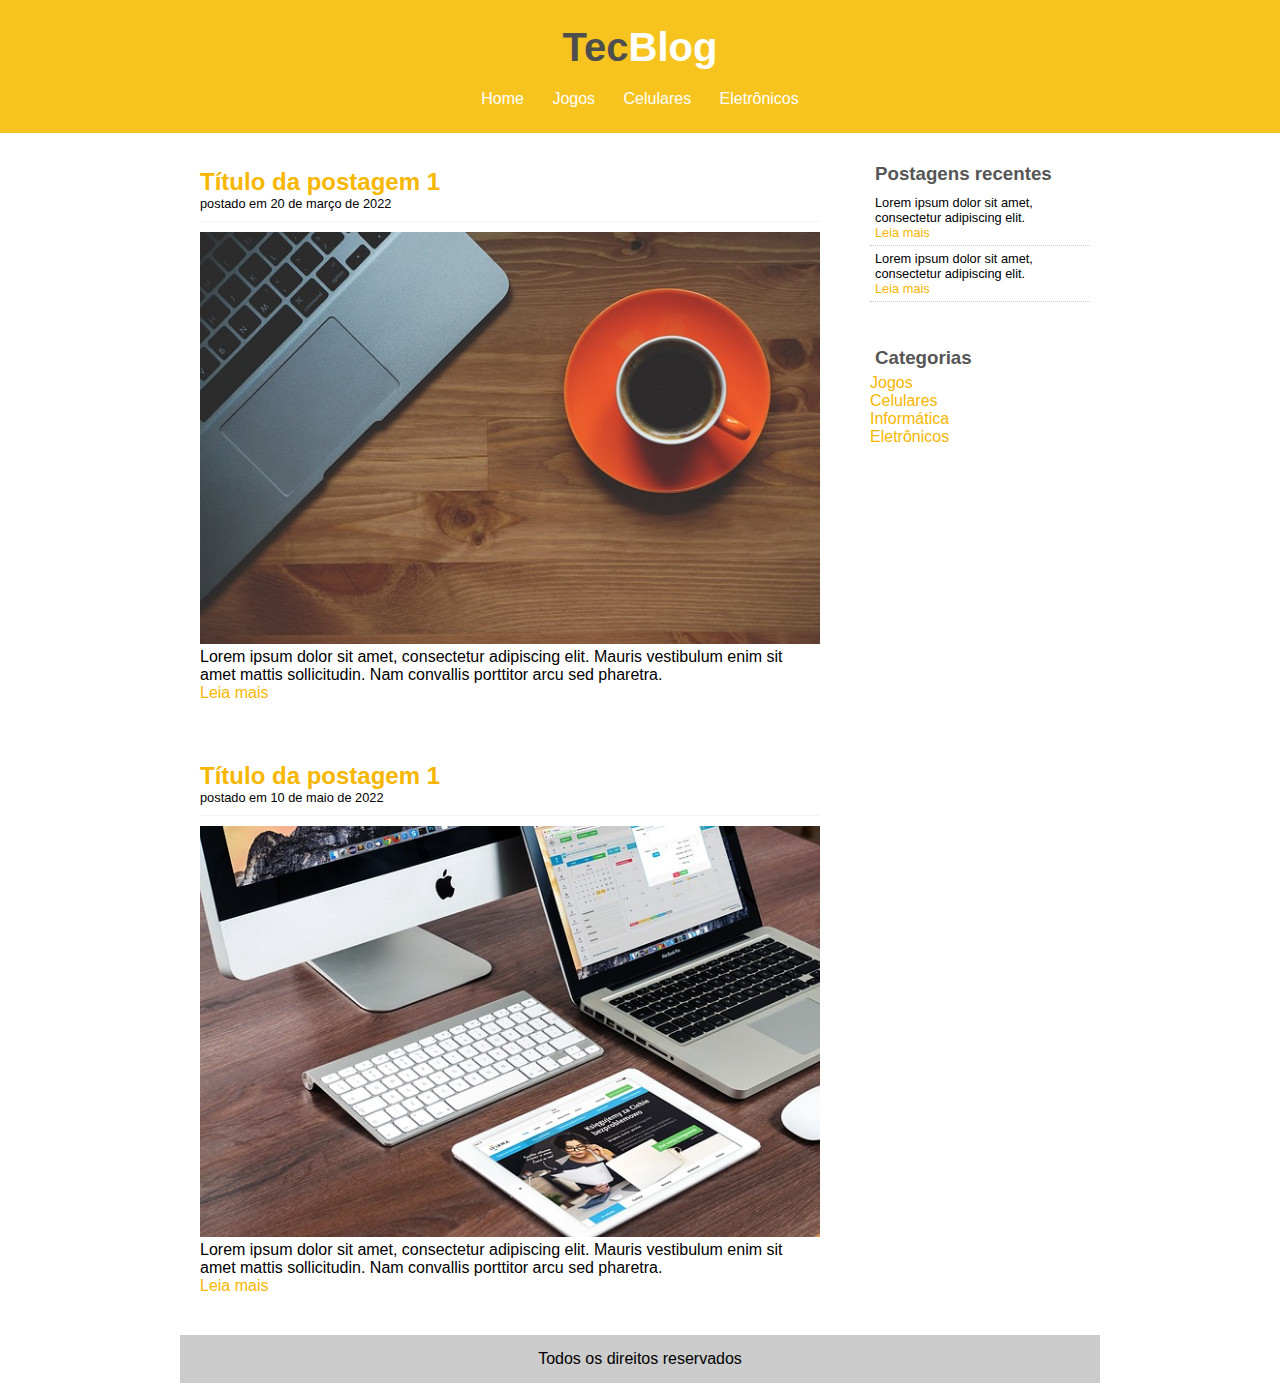
<file: index.html>
<!DOCTYPE html>
<html>
	<head>
		<meta charset="utf-8">
		<title>Tecblog - O seu site de tecnologia</title>

		<link rel="stylesheet" type="text/css" href="CSS/estilo.css">

	</head>

	<body>

		<div id="area-cabecalho">
			
			<div id="area-logo">
				<h1>Tec<span class="branco">Blog</span></h1>
			</div>

			<div id="area-menu">
				<a href="index.html">Home</a>
				<a href="jogos.html">Jogos</a>
				<a href="celulares.html">Celulares</a>
				<a href="eletronicos.html">Eletrônicos</a>
			</div>
		</div>

		<div id="area-principal">
			
			<div id="area-postagens">
				
				<!-- abertura da postagem -->
				<div class="postagem">
					<h2>Título da postagem 1</h2>
					<span class="data-postagem">postado em 20 de março de 2022</span>
					<img width="620px" src="imagens/imagem1.jpg">
					<p>Lorem ipsum dolor sit amet, consectetur adipiscing elit. Mauris vestibulum enim sit amet mattis sollicitudin. Nam convallis porttitor arcu sed pharetra.</p>
					<a href="">Leia mais</a>
				</div><!-- fim da postagem -->

				<!-- abertura da postagem -->
				<div class="postagem">
					<h2>Título da postagem 1</h2>
					<span class="data-postagem">postado em 10 de maio de 2022</span>
					<img width="620px" src="imagens/imagem2.jpg">
					<p>Lorem ipsum dolor sit amet, consectetur adipiscing elit. Mauris vestibulum enim sit amet mattis sollicitudin. Nam convallis porttitor arcu sed pharetra.</p>
					<a href="">Leia mais</a>
				</div><!-- fim da postagem -->

			</div>

			<div id="area-lateral">
				
				<div class="conteudo-lateral">
					<h3>Postagens recentes</h3>
					<div class="postagem-lateral">
						<p>Lorem ipsum dolor sit amet, consectetur adipiscing elit.</p>
						<a href="">Leia mais</a>
					</div>

					<div class="postagem-lateral">
						<p>Lorem ipsum dolor sit amet, consectetur adipiscing elit.</p>
						<a href="">Leia mais</a>
					</div>
				</div>

				<div class="conteudo-lateral">
					<h3>Categorias</h3>
					<a href="">Jogos</a><br>
					<a href="">Celulares</a><br>
					<a href="">Informática</a><br>
					<a href="">Eletrônicos</a><br>
				</div>

			</div>

			<div id="rodape">
				Todos os direitos reservados
			</div>

		</div>

	</body>
</html>
</file>
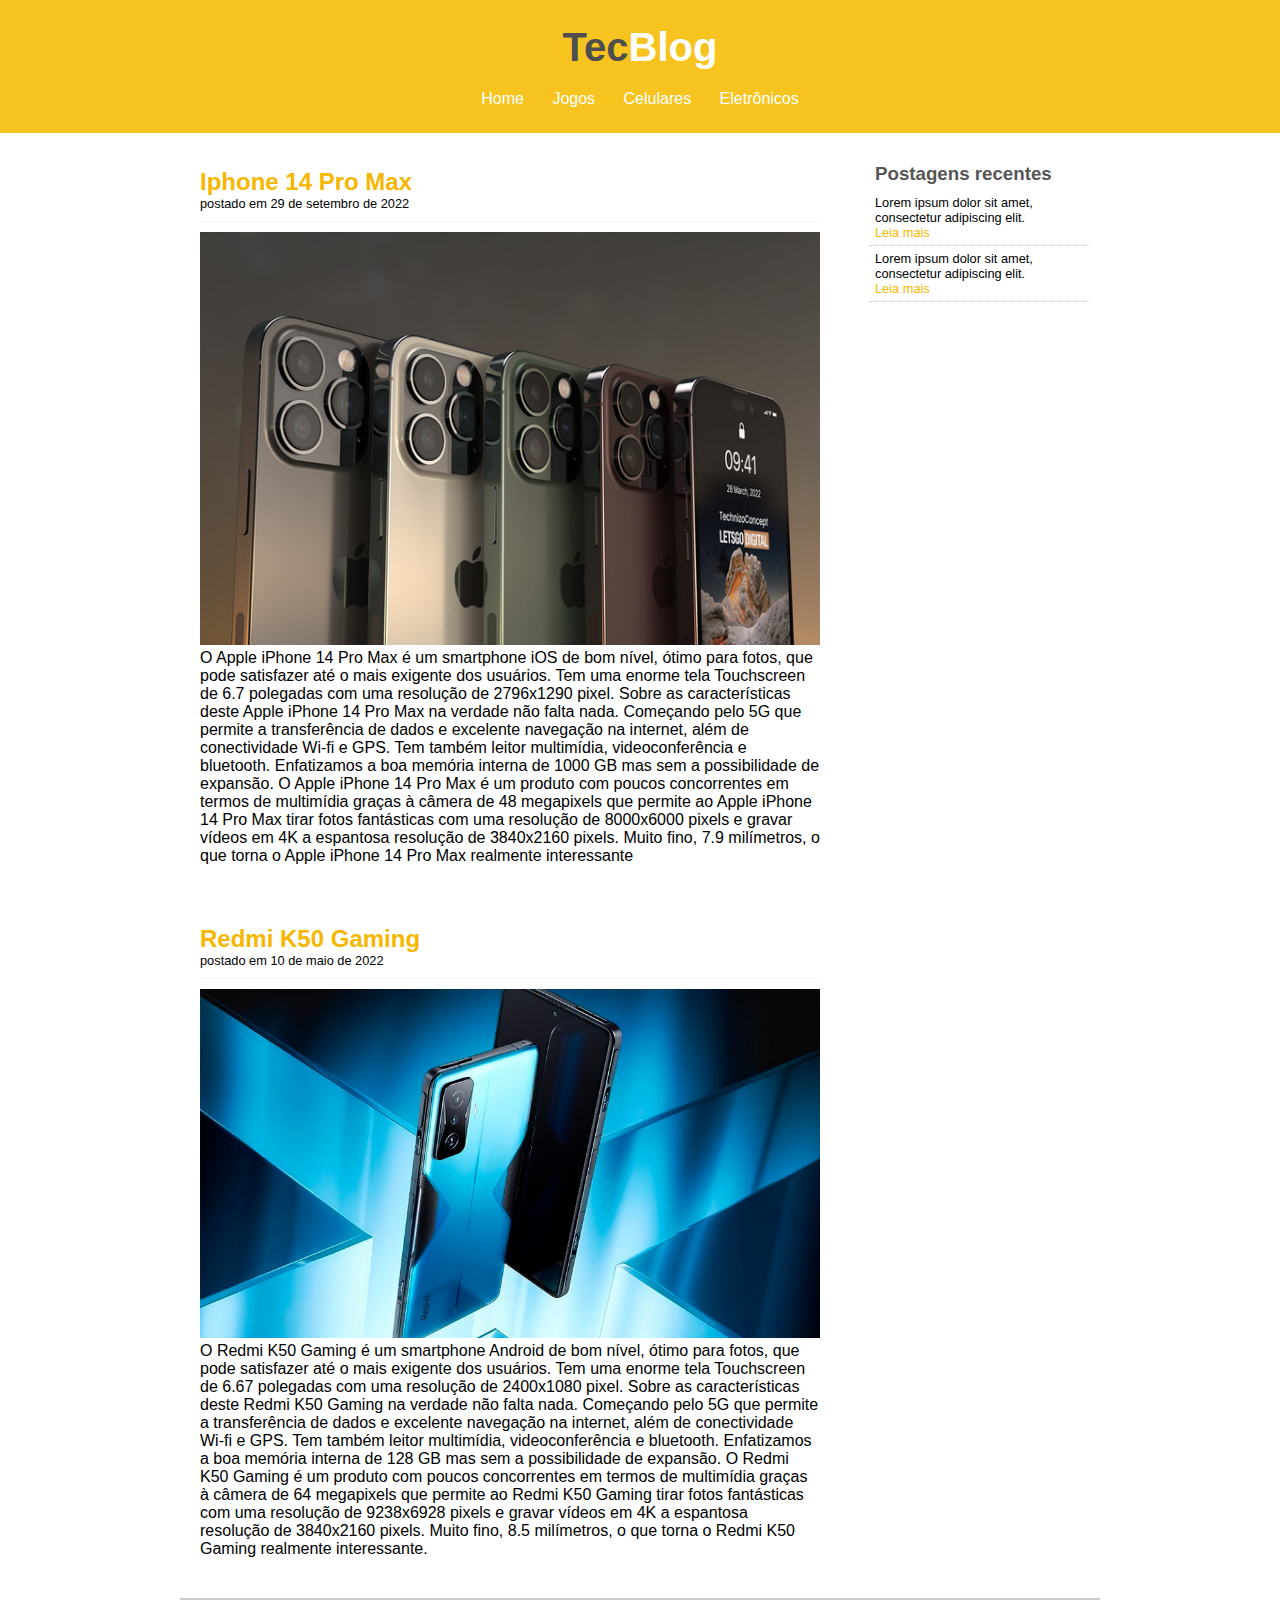
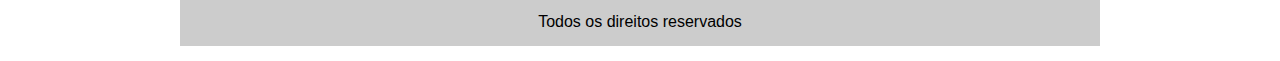
<file: celulares.html>
<!DOCTYPE html>
<html>
	<head>
		<meta charset="utf-8">
		<title>Tecblog - O seu site de tecnologia</title>

		<link rel="stylesheet" type="text/css" href="CSS/estilo.css">

	</head>

	<body>

		<div id="area-cabecalho">
			
			<div id="area-logo">
				<h1>Tec<span class="branco">Blog</span></h1>
			</div>

			<div id="area-menu">
				<a href="index.html">Home</a>
				<a href="jogos.html">Jogos</a>
				<a href="celulares.html">Celulares</a>
				<a href="eletronicos.html">Eletrônicos</a>
			</div>
		</div>

		<div id="area-principal">
			
			<div id="area-postagens">
				
				<!-- abertura da postagem -->
				<div class="postagem">
					<h2>Iphone 14 Pro Max</h2>
					<span class="data-postagem">postado em 29 de setembro de 2022</span>
					<img width="620px" src="imagens/iphone14pro.jpg">
					<p>O Apple iPhone 14 Pro Max é um smartphone iOS de bom nível, ótimo para fotos, que pode satisfazer até o mais exigente dos usuários. Tem uma enorme tela Touchscreen de 6.7 polegadas com uma resolução de 2796x1290 pixel. Sobre as características deste Apple iPhone 14 Pro Max na verdade não falta nada. Começando pelo 5G que permite a transferência de dados e excelente navegação na internet, além de conectividade Wi-fi e GPS. Tem também leitor multimídia, videoconferência e bluetooth. Enfatizamos a boa memória interna de 1000 GB mas sem a possibilidade de expansão. O Apple iPhone 14 Pro Max é um produto com poucos concorrentes em termos de multimídia graças à câmera de 48 megapixels que permite ao Apple iPhone 14 Pro Max tirar fotos fantásticas com uma resolução de 8000x6000 pixels e gravar vídeos em 4K a espantosa resolução de 3840x2160 pixels. Muito fino, 7.9 milímetros, o que torna o Apple iPhone 14 Pro Max realmente interessante</p>
				</div><!-- fim da postagem -->

				<!-- abertura da postagem -->
				<div class="postagem">
					<h2>Redmi K50 Gaming</h2>
					<span class="data-postagem">postado em 10 de maio de 2022</span>
					<img width="620px" src="imagens/redmi.jpg">
					<p>O Redmi K50 Gaming é um smartphone Android de bom nível, ótimo para fotos, que pode satisfazer até o mais exigente dos usuários. Tem uma enorme tela Touchscreen de 6.67 polegadas com uma resolução de 2400x1080 pixel. Sobre as características deste Redmi K50 Gaming na verdade não falta nada. Começando pelo 5G que permite a transferência de dados e excelente navegação na internet, além de conectividade Wi-fi e GPS. Tem também leitor multimídia, videoconferência e bluetooth. Enfatizamos a boa memória interna de 128 GB mas sem a possibilidade de expansão. O Redmi K50 Gaming é um produto com poucos concorrentes em termos de multimídia graças à câmera de 64 megapixels que permite ao Redmi K50 Gaming tirar fotos fantásticas com uma resolução de 9238x6928 pixels e gravar vídeos em 4K a espantosa resolução de 3840x2160 pixels. Muito fino, 8.5 milímetros, o que torna o Redmi K50 Gaming realmente interessante.</p>
				</div><!-- fim da postagem -->

			</div>

			<div id="area-lateral">
				
				<div class="conteudo-lateral">
					<h3>Postagens recentes</h3>
					<div class="postagem-lateral">
						<p>Lorem ipsum dolor sit amet, consectetur adipiscing elit.</p>
						<a href="">Leia mais</a>
					</div>

					<div class="postagem-lateral">
						<p>Lorem ipsum dolor sit amet, consectetur adipiscing elit.</p>
						<a href="">Leia mais</a>
					</div>
				</div>

			</div>

			<div id="rodape">
				Todos os direitos reservados
			</div>

		</div>

	</body>
</html>
</file>
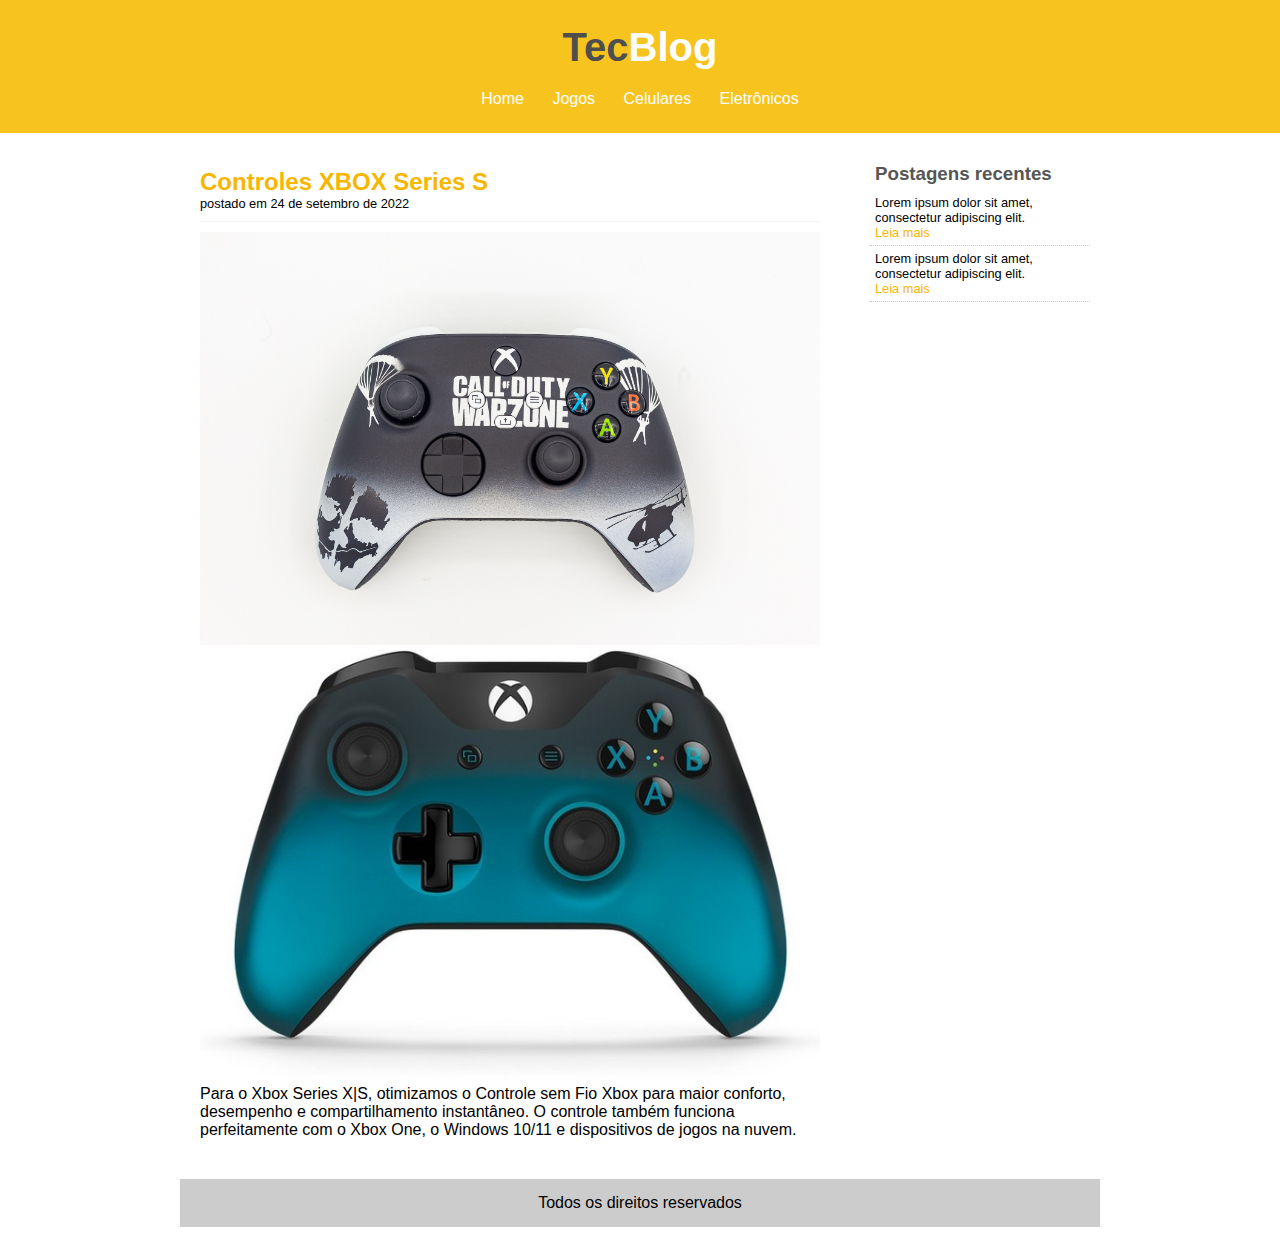
<file: eletronicos.html>
<!DOCTYPE html>
<html>
	<head>
		<meta charset="utf-8">
		<title>Tecblog - O seu site de tecnologia</title>

		<link rel="stylesheet" type="text/css" href="CSS/estilo.css">

	</head>

	<body>

		<div id="area-cabecalho">
			
			<div id="area-logo">
				<h1>Tec<span class="branco">Blog</span></h1>
			</div>

			<div id="area-menu">
				<a href="index.html">Home</a>
				<a href="jogos.html">Jogos</a>
				<a href="celulares.html">Celulares</a>
				<a href="eletronicos.html">Eletrônicos</a>
			</div>
		</div>

		<div id="area-principal">
			
			<div id="area-postagens">
				
				<!-- abertura da postagem -->
				<div class="postagem">
					<h2>Controles XBOX Series S</h2>
					<span class="data-postagem">postado em 24 de setembro de 2022</span>
					<img width="620px" src="imagens/xbox.jpg">
					<img width="620px" src="imagens/xbox2.jpg">
					<p>Para o Xbox Series X|S, otimizamos o Controle sem Fio Xbox para maior conforto, desempenho e compartilhamento instantâneo. O controle também funciona perfeitamente com o Xbox One, o Windows 10/11 e dispositivos de jogos na nuvem.</p>
				</div><!-- fim da postagem -->

			</div>

			<div id="area-lateral">
				
				<div class="conteudo-lateral">
					<h3>Postagens recentes</h3>
					<div class="postagem-lateral">
						<p>Lorem ipsum dolor sit amet, consectetur adipiscing elit.</p>
						<a href="">Leia mais</a>
					</div>

					<div class="postagem-lateral">
						<p>Lorem ipsum dolor sit amet, consectetur adipiscing elit.</p>
						<a href="">Leia mais</a>
					</div>
				</div>

			</div>

			<div id="rodape">
				Todos os direitos reservados
			</div>

		</div>

	</body>
</html>
</file>
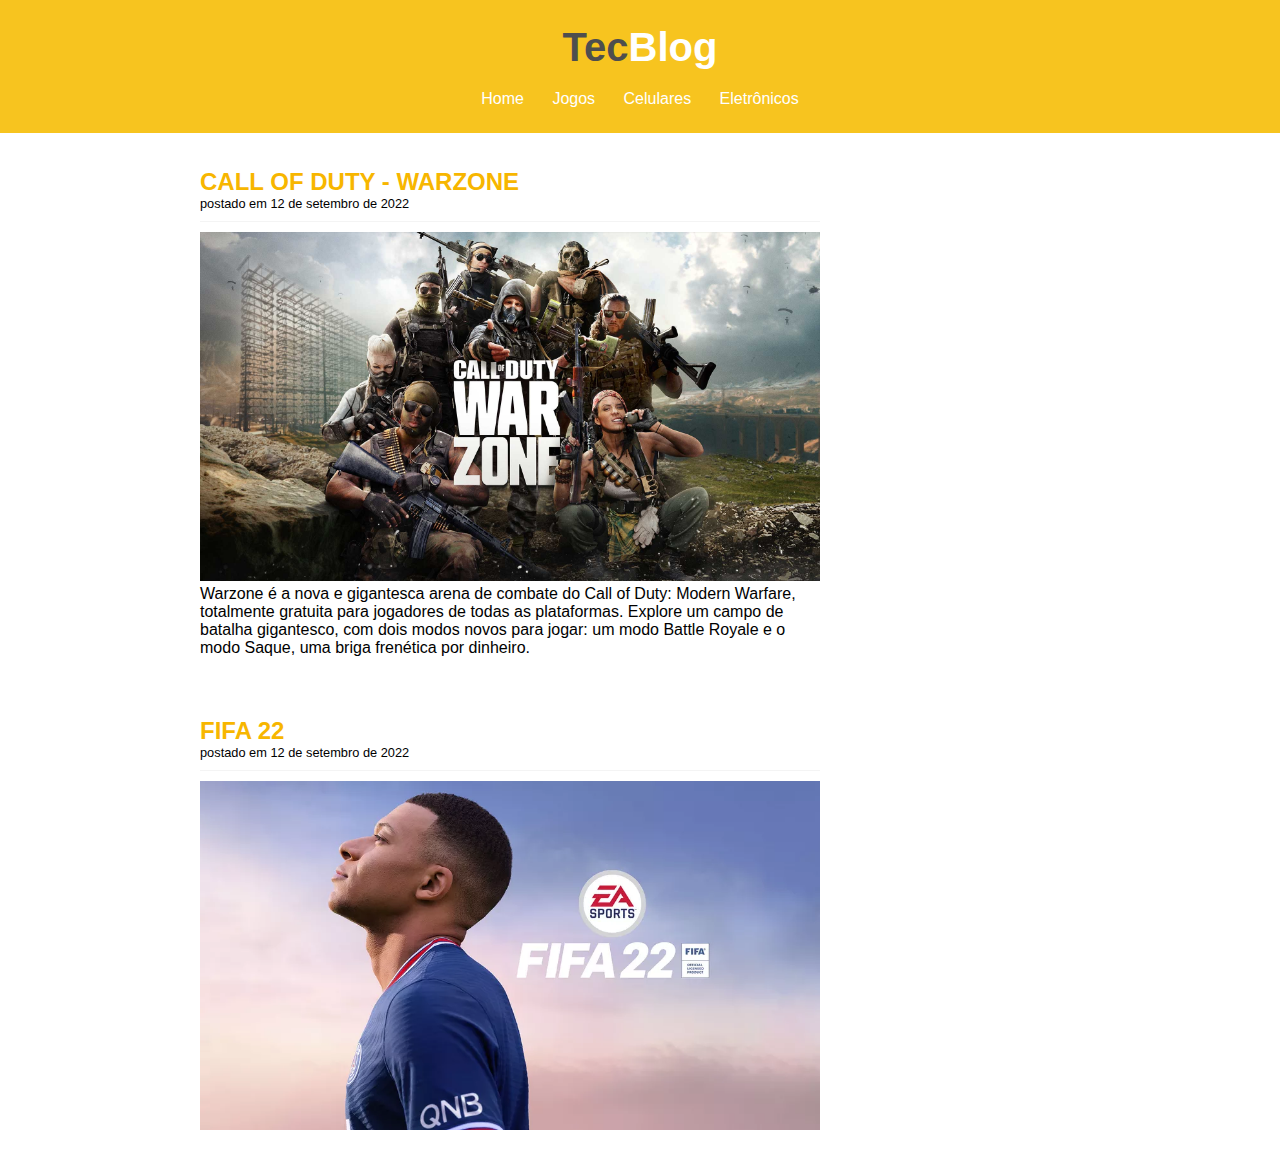
<file: jogos.html>
<!DOCTYPE html>
<html>
	<head>
		<meta charset="utf-8">
		<title>Tecblog - Jogos</title>

		<link rel="stylesheet" type="text/css" href="CSS/estilo.css">

	</head>

	<body>

		<div id="area-cabecalho">
			<div id="area-logo">				
				<h1>Tec<span class="branco">Blog</span></h1>
			</div>

			<div id="area-menu">
				<a href="index.html">Home</a>
				<a href="jogos.html">Jogos</a>
				<a href="celulares.html">Celulares</a>
				<a href="eletronicos.html">Eletrônicos</a>
			</div>
		</div>

		<div id="area-principal">
			
			<div id="area-postagens">
				<div class="postagem">					
					<h2>CALL OF DUTY - WARZONE</h2>
					<span class="data-postagem">postado em 12 de setembro de 2022</span>
					<img width="620px" src="imagens/cod.jpg">
					<p>Warzone é a nova e gigantesca arena de combate do Call of Duty: Modern Warfare, totalmente gratuita para jogadores de todas as plataformas. Explore um campo de batalha gigantesco, com dois modos novos para jogar: um modo Battle Royale e o modo Saque, uma briga frenética por dinheiro.</p>
				</div>

				<div class="postagem">
					<h2>FIFA 22</h2>
					<span class="data-postagem">postado em 12 de setembro de 2022</span>
					<img width="620px" src="imagens/fifa22.jpg">
				</div>


			</div>

		</div>

	</body>
</html>
</file>
<file: CSS/estilo.css>
/*Limpando formatações padrão*/
* {
	margin: 0;
	padding: 0;
}

body {
	font-size: 1em;
	font-family: "Trebuchet MS", Helvetica, sans-serif;
}

/*Formatação do menu*/

a {
	text-decoration: none;
}

#area-cabecalho a:link, #area-cabecalho a:visited{
	color: #FFF;
	padding: 8px 12px;
}

#area-cabecalho a:hover {
	color: #f7c41f;
	background: #FFF;
	text-decoration: none;
}

a:link, a:visited{
	color: #f7b600;
}

a:hover {
	text-decoration: underline;
}

/* Layout */

#area-cabecalho {
	background-color: #f7c41f;
	padding: 15px;
	text-align: center;
}

#area-logo, #area-menu {
	padding: 10px;
}

h1 {
	color: #4e4e4e;
	font-size: 2.5em;
}

.branco {
	color: white;
}

/*Area principal*/

#area-principal {
	width: 920px;
	margin: 0 auto;
	padding: 15px;
}

#area-postagens{
	width: 660px;
	float: left;
}

#area-lateral{
	width: 240px;
	float: right;
}

.postagem{
	padding: 20px;
	margin-bottom: 20px;
	background: white;
}

#rodape{
	clear: both;
	text-align: center;
	padding: 15px;
	background: #CCC;
}

h2{
	color: #f7b600;
}

.data-postagem{
	font-size: 0.8em;
	border-bottom: 1px solid #f4f4f4;
	padding-bottom: 10px;
	margin-bottom: 10px;
	display: block;
}

/*Conteúdo lateral*/
.conteudo-lateral{
	background: white;
	padding: 10px;
	margin-bottom: 20px;
}

h3{
	color: #565656;
	padding: 5px;
}

.postagem-lateral{
	font-size: 0.8em;
	padding: 5px;
	border-bottom: 1px dotted #CCC;
}
</file>
